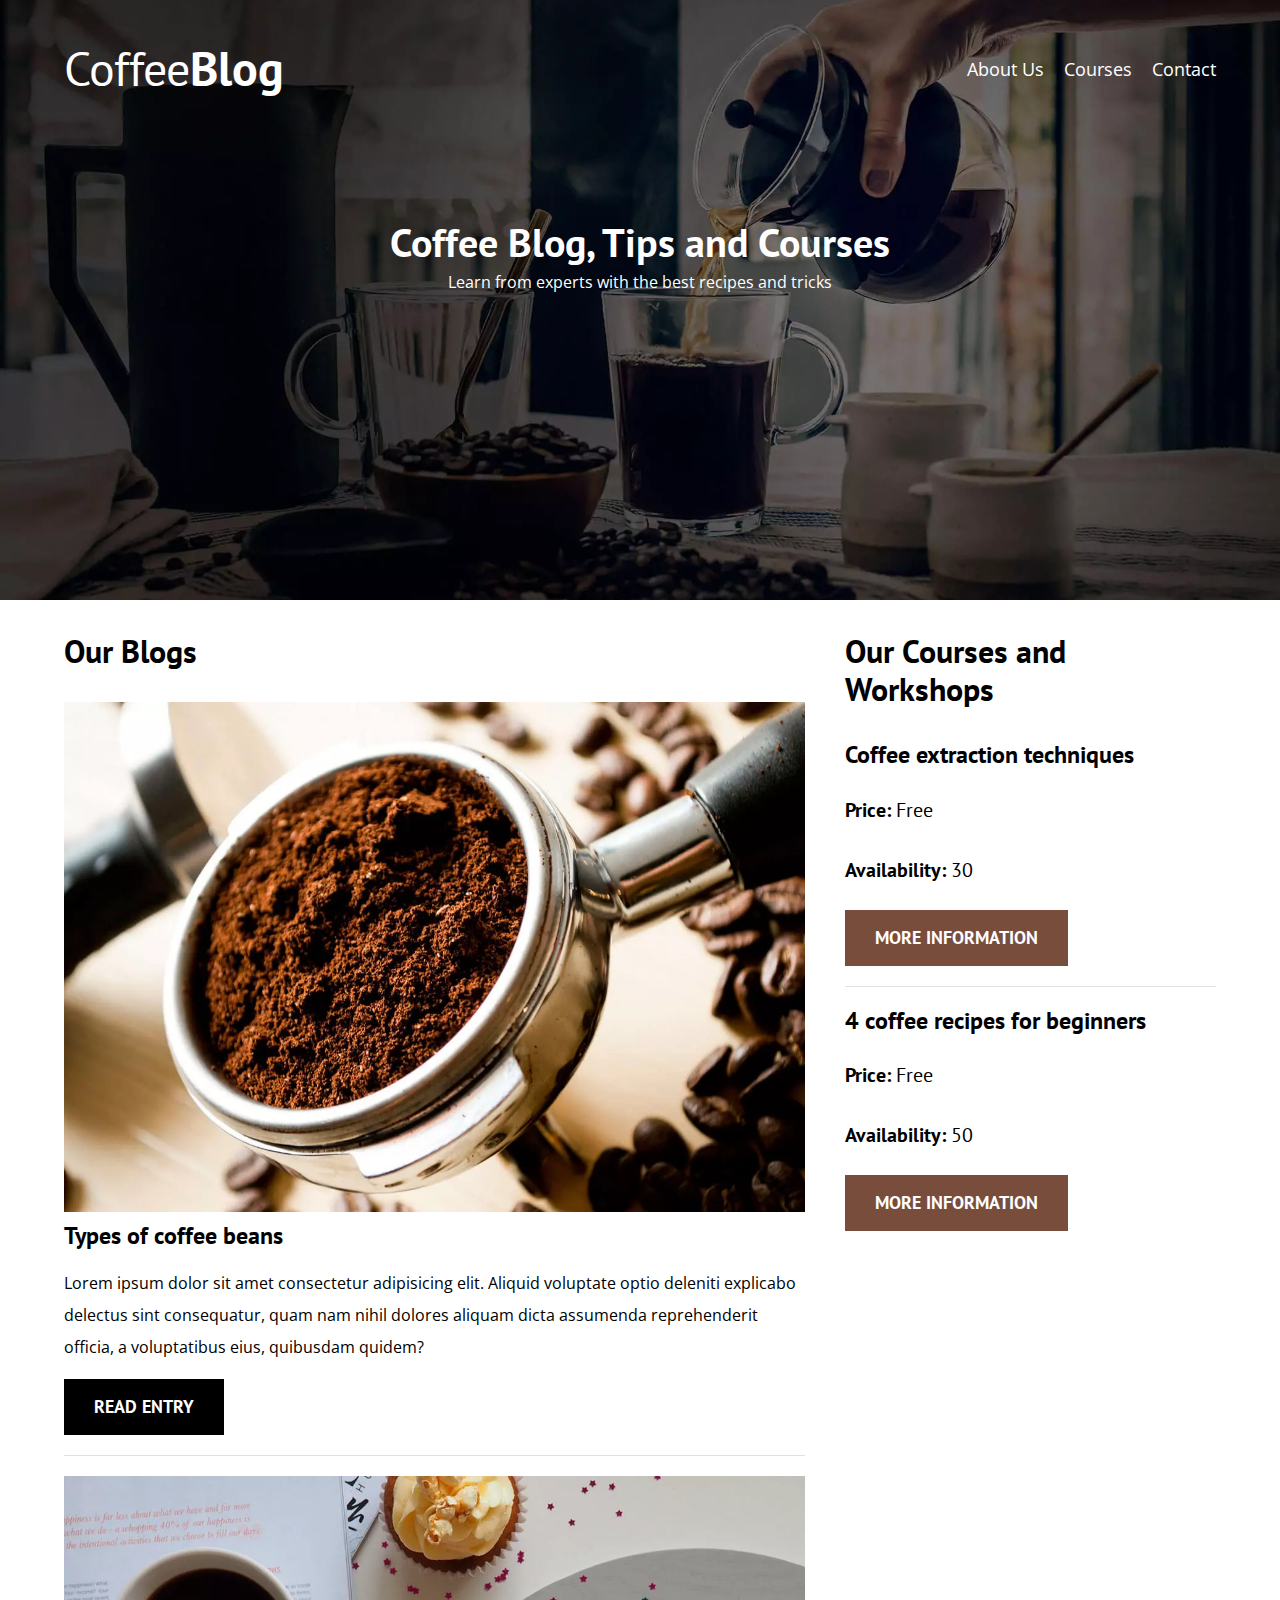
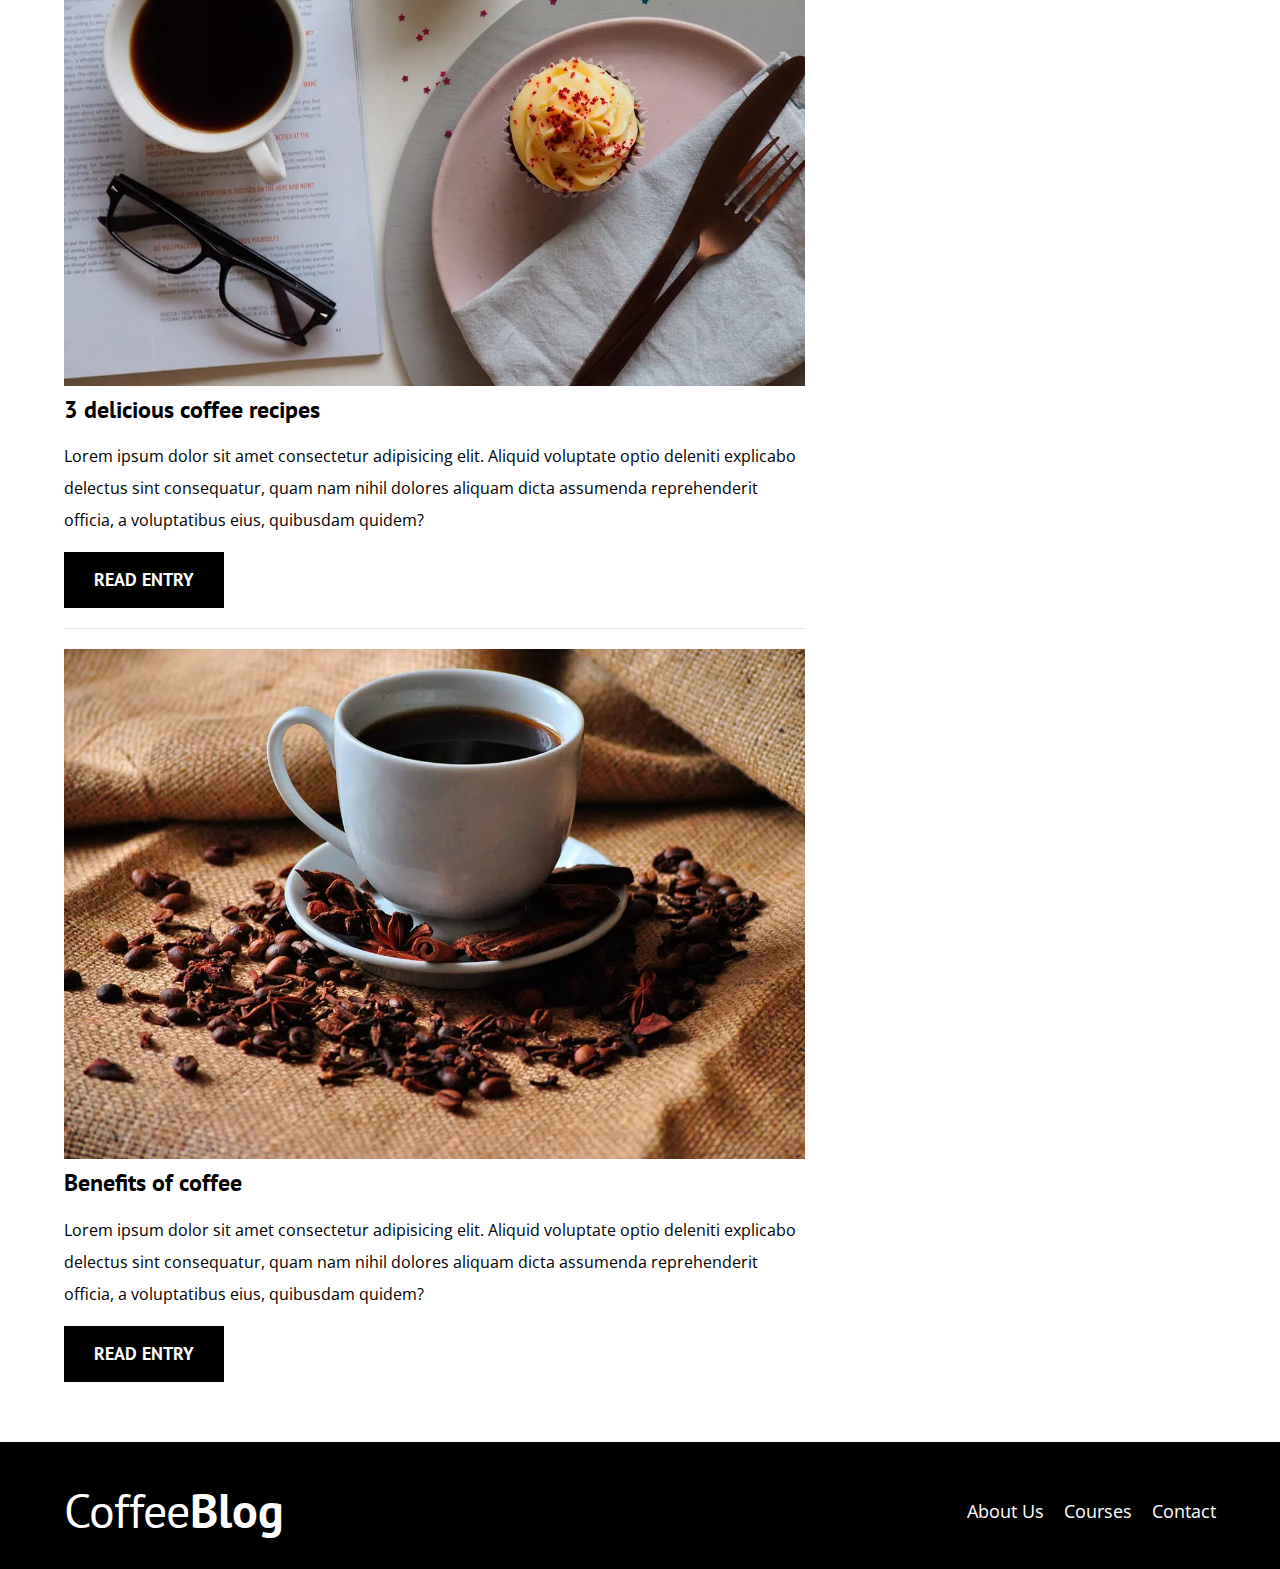
<file: index.html>
<!DOCTYPE html>
<html lang="en">
  <head>
    <meta charset="UTF-8" />
    <meta http-equiv="X-UA-Compatible" content="IE=edge" />
    <meta name="viewport" content="width=device-width, initial-scale=1.0" />

    <title>Coffee Blog</title>
    <meta name="description" content="Coffee Blog Web Page" />

    <!-- Prefetch -->
    <link rel="prefetch" href="about_us.html" as="document" />

    <!-- Preload -->
    <link rel="preload" href="css/normalize.css" as="style" />
    <link rel="stylesheet" href="css/normalize.css" />

    <link rel="preload" href="css/styles.css" as="style" />
    <link rel="stylesheet" href="css/styles.css" />

    <link rel="preconnect" href="https://fonts.googleapis.com" />
    <link rel="preconnect" href="https://fonts.gstatic.com" crossorigin />
    <link
      rel="preload"
      href="https://fonts.googleapis.com/css2?family=Open+Sans&family=PT+Sans:wght@400;700&display=swap"
      crossorigin="crossorigin"
      as="font"
    />
    <link
      href="https://fonts.googleapis.com/css2?family=Open+Sans&family=PT+Sans:wght@400;700&display=swap"
      rel="stylesheet"
    />
  </head>

  <body>
    <header class="header">
      <div class="container">
        <div class="bar">
          <a class="logo" href="index.html">
            <h1 class="logo__text no-margin center-text">
              Coffee<span class="logo__bold">Blog</span>
            </h1>
          </a>

          <nav class="navegation">
            <a href="about_us.html" class="navegation__link">About Us</a>
            <a href="courses.html" class="navegation__link">Courses</a>
            <a href="contact.html" class="navegation__link">Contact</a>
          </nav>
        </div>
      </div>

      <div class="header__text">
        <h2 class="no-margin">Coffee Blog, Tips and Courses</h2>
        <p class="no-margin">
          Learn from experts with the best recipes and tricks
        </p>
      </div>
    </header>

    <div class="container main-content">
      <main class="blog">
        <h3>Our Blogs</h3>
        <article class="entry">
          <div class="entry-img">
            <picture>
              <source
                srcset="img/blog1.webp"
                type="image/webp"
                loading="lazy"
              />
              <img src="img/blog1.jpg" alt="blog image" loading="lazy" />
            </picture>
          </div>
          <div class="entry-content">
            <h4 class="no-margin">Types of coffee beans</h4>
            <p>
              Lorem ipsum dolor sit amet consectetur adipisicing elit. Aliquid
              voluptate optio deleniti explicabo delectus sint consequatur, quam
              nam nihil dolores aliquam dicta assumenda reprehenderit officia, a
              voluptatibus eius, quibusdam quidem?
            </p>
            <a href="entry.html" class="button button--primary">Read entry</a>
          </div>
        </article>

        <article class="entry">
          <div class="entry-img">
            <picture>
              <source
                srcset="img/blog2.webp"
                type="image/webp"
                loading="lazy"
              />
              <img src="img/blog2.jpg" alt="blog image" loading="lazy" />
            </picture>
          </div>
          <div class="entry-content">
            <h4 class="no-margin">3 delicious coffee recipes</h4>
            <p>
              Lorem ipsum dolor sit amet consectetur adipisicing elit. Aliquid
              voluptate optio deleniti explicabo delectus sint consequatur, quam
              nam nihil dolores aliquam dicta assumenda reprehenderit officia, a
              voluptatibus eius, quibusdam quidem?
            </p>
            <a href="entry.html" class="button button--primary">Read entry</a>
          </div>
        </article>

        <article class="entry">
          <div class="entry-img">
            <picture>
              <source
                srcset="img/blog3.webp"
                type="image/webp"
                loading="lazy"
              />
              <img src="img/blog3.jpg" alt="blog image" loading="lazy" />
            </picture>
          </div>
          <div class="entry-content">
            <h4 class="no-margin">Benefits of coffee</h4>
            <p>
              Lorem ipsum dolor sit amet consectetur adipisicing elit. Aliquid
              voluptate optio deleniti explicabo delectus sint consequatur, quam
              nam nihil dolores aliquam dicta assumenda reprehenderit officia, a
              voluptatibus eius, quibusdam quidem?
            </p>
            <a href="entry.html" class="button button--primary">Read entry</a>
          </div>
        </article>
      </main>

      <aside class="sidebar">
        <h3>Our Courses and Workshops</h3>

        <ul class="courses no-padding">
          <li class="course-widget">
            <h4 class="no-margin">Coffee extraction techniques</h4>
            <p class="course-widget__label">
              Price: <span class="course-widget__info">Free</span>
            </p>
            <p class="course-widget__label">
              Availability: <span class="course-widget__info">30</span>
            </p>
            <a href="entry.html" class="button button--secondary"
              >More Information</a
            >
          </li>

          <li class="course-widget">
            <h4 class="no-margin">4 coffee recipes for beginners</h4>
            <p class="course-widget__label">
              Price: <span class="course-widget__info">Free</span>
            </p>
            <p class="course-widget__label">
              Availability: <span class="course-widget__info">50</span>
            </p>
            <a href="entry.html" class="button button--secondary"
              >More Information</a
            >
          </li>
        </ul>
      </aside>
    </div>

    <footer class="footer">
      <div class="container">
        <div class="bar">
          <a class="logo" href="index.html">
            <h1 class="logo__text no-margin center-text">
              Coffee<span class="logo__bold">Blog</span>
            </h1>
          </a>

          <nav class="navegation">
            <a href="about_us.html" class="navegation__link">About Us</a>
            <a href="courses.html" class="navegation__link">Courses</a>
            <a href="contact.html" class="navegation__link">Contact</a>
          </nav>
        </div>
      </div>
    </footer>

    <script src="js/modernizr.js"></script>
  </body>
</html>
</file>
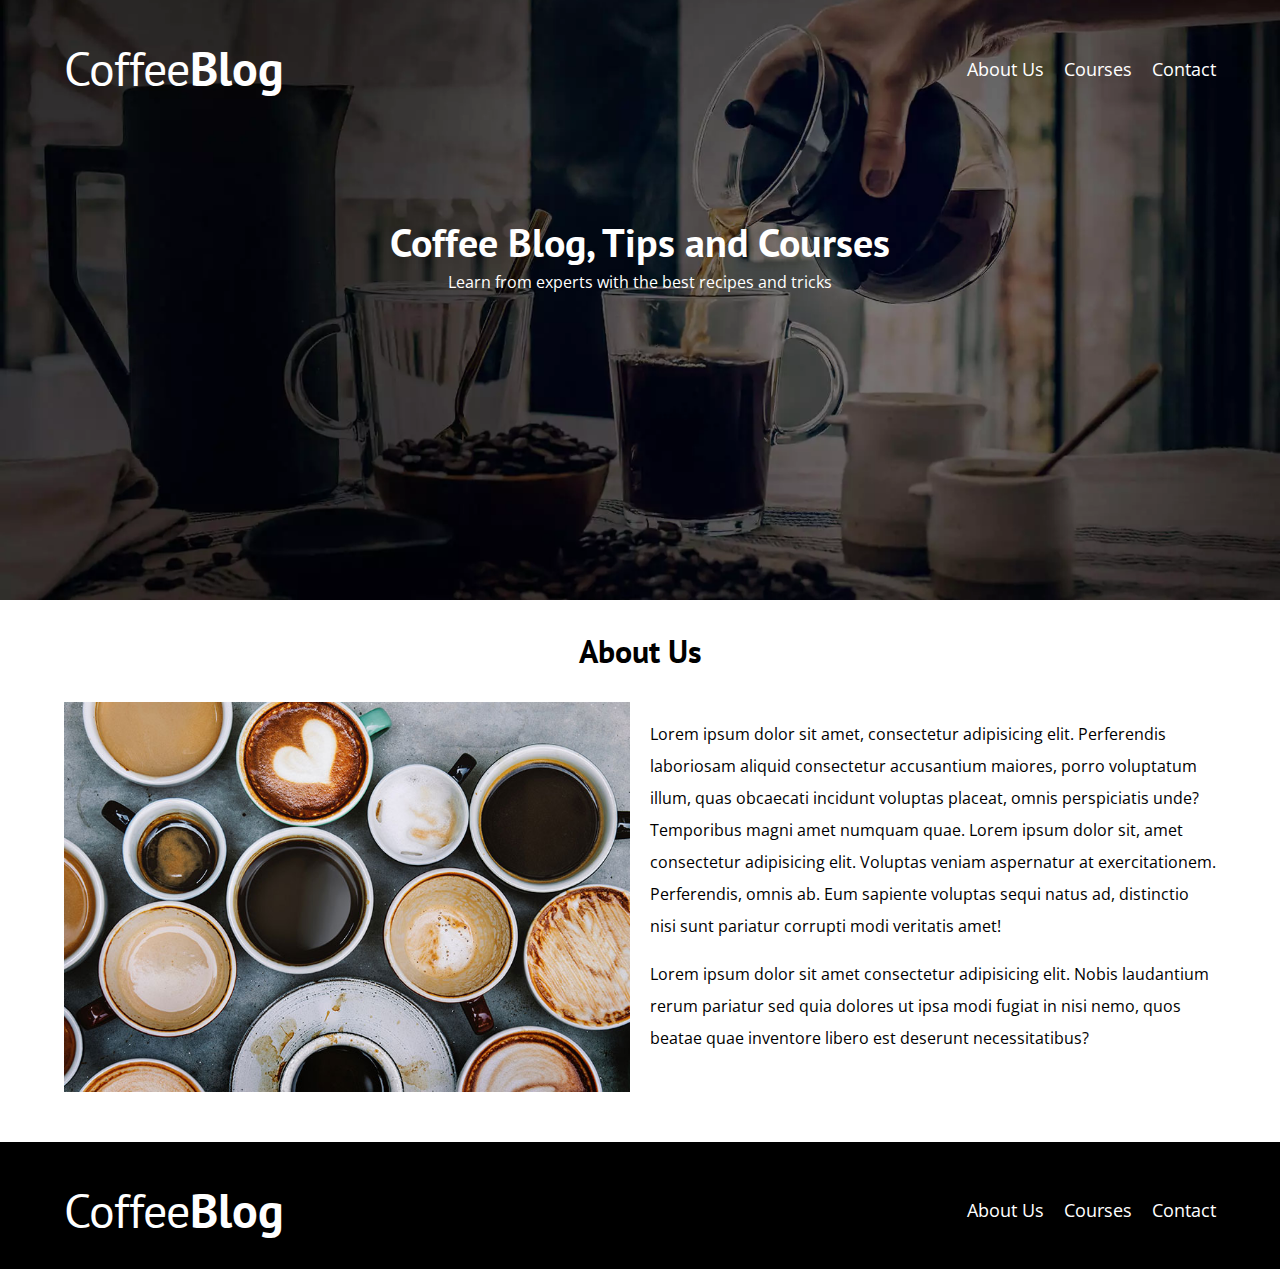
<file: about_us.html>
<!DOCTYPE html>
<html lang="en">
  <head>
    <meta charset="UTF-8" />
    <meta http-equiv="X-UA-Compatible" content="IE=edge" />
    <meta name="viewport" content="width=device-width, initial-scale=1.0" />

    <title>Coffee Blog</title>
    <meta name="description" content="Coffee Blog Web Page" />

    <!-- Prefetch -->
    <link rel="prefetch" href="about_us.html" as="document" />

    <!-- Preload -->
    <link rel="preload" href="css/normalize.css" as="style" />
    <link rel="stylesheet" href="css/normalize.css" />

    <link rel="preload" href="css/styles.css" as="style" />
    <link rel="stylesheet" href="css/styles.css" />

    <link rel="preconnect" href="https://fonts.googleapis.com" />
    <link rel="preconnect" href="https://fonts.gstatic.com" crossorigin />
    <link
      rel="preload"
      href="https://fonts.googleapis.com/css2?family=Open+Sans&family=PT+Sans:wght@400;700&display=swap"
      crossorigin="crossorigin"
      as="font"
    />
    <link
      href="https://fonts.googleapis.com/css2?family=Open+Sans&family=PT+Sans:wght@400;700&display=swap"
      rel="stylesheet"
    />
  </head>

  <body>
    <header class="header">
      <div class="container">
        <div class="bar">
          <a class="logo" href="index.html">
            <h1 class="logo__text no-margin center-text">
              Coffee<span class="logo__bold">Blog</span>
            </h1>
          </a>

          <nav class="navegation">
            <a href="about_us.html" class="navegation__link">About Us</a>
            <a href="courses.html" class="navegation__link">Courses</a>
            <a href="contact.html" class="navegation__link">Contact</a>
          </nav>
        </div>
      </div>

      <div class="header__text">
        <h2 class="no-margin">Coffee Blog, Tips and Courses</h2>
        <p class="no-margin">
          Learn from experts with the best recipes and tricks
        </p>
      </div>
    </header>

    <main class="container">
      <h3 class="center-text">About Us</h3>

      <div class="about-us">
        <div class="about-us__img">
          <img src="img/nosotros.jpg" alt="about img" />
        </div>

        <div class="about-us__text">
          <p>
            Lorem ipsum dolor sit amet, consectetur adipisicing elit.
            Perferendis laboriosam aliquid consectetur accusantium maiores,
            porro voluptatum illum, quas obcaecati incidunt voluptas placeat,
            omnis perspiciatis unde? Temporibus magni amet numquam quae. Lorem
            ipsum dolor sit, amet consectetur adipisicing elit. Voluptas veniam
            aspernatur at exercitationem. Perferendis, omnis ab. Eum sapiente
            voluptas sequi natus ad, distinctio nisi sunt pariatur corrupti modi
            veritatis amet!
          </p>

          <p>
            Lorem ipsum dolor sit amet consectetur adipisicing elit. Nobis
            laudantium rerum pariatur sed quia dolores ut ipsa modi fugiat in
            nisi nemo, quos beatae quae inventore libero est deserunt
            necessitatibus?
          </p>
        </div>
      </div>
    </main>

    <footer class="footer">
      <div class="container">
        <div class="bar">
          <a class="logo" href="index.html">
            <h1 class="logo__text no-margin center-text">
              Coffee<span class="logo__bold">Blog</span>
            </h1>
          </a>

          <nav class="navegation">
            <a href="about_us.html" class="navegation__link">About Us</a>
            <a href="courses.html" class="navegation__link">Courses</a>
            <a href="contact.html" class="navegation__link">Contact</a>
          </nav>
        </div>
      </div>
    </footer>

    <script src="js/modernizr.js"></script>
  </body>
</html>
</file>
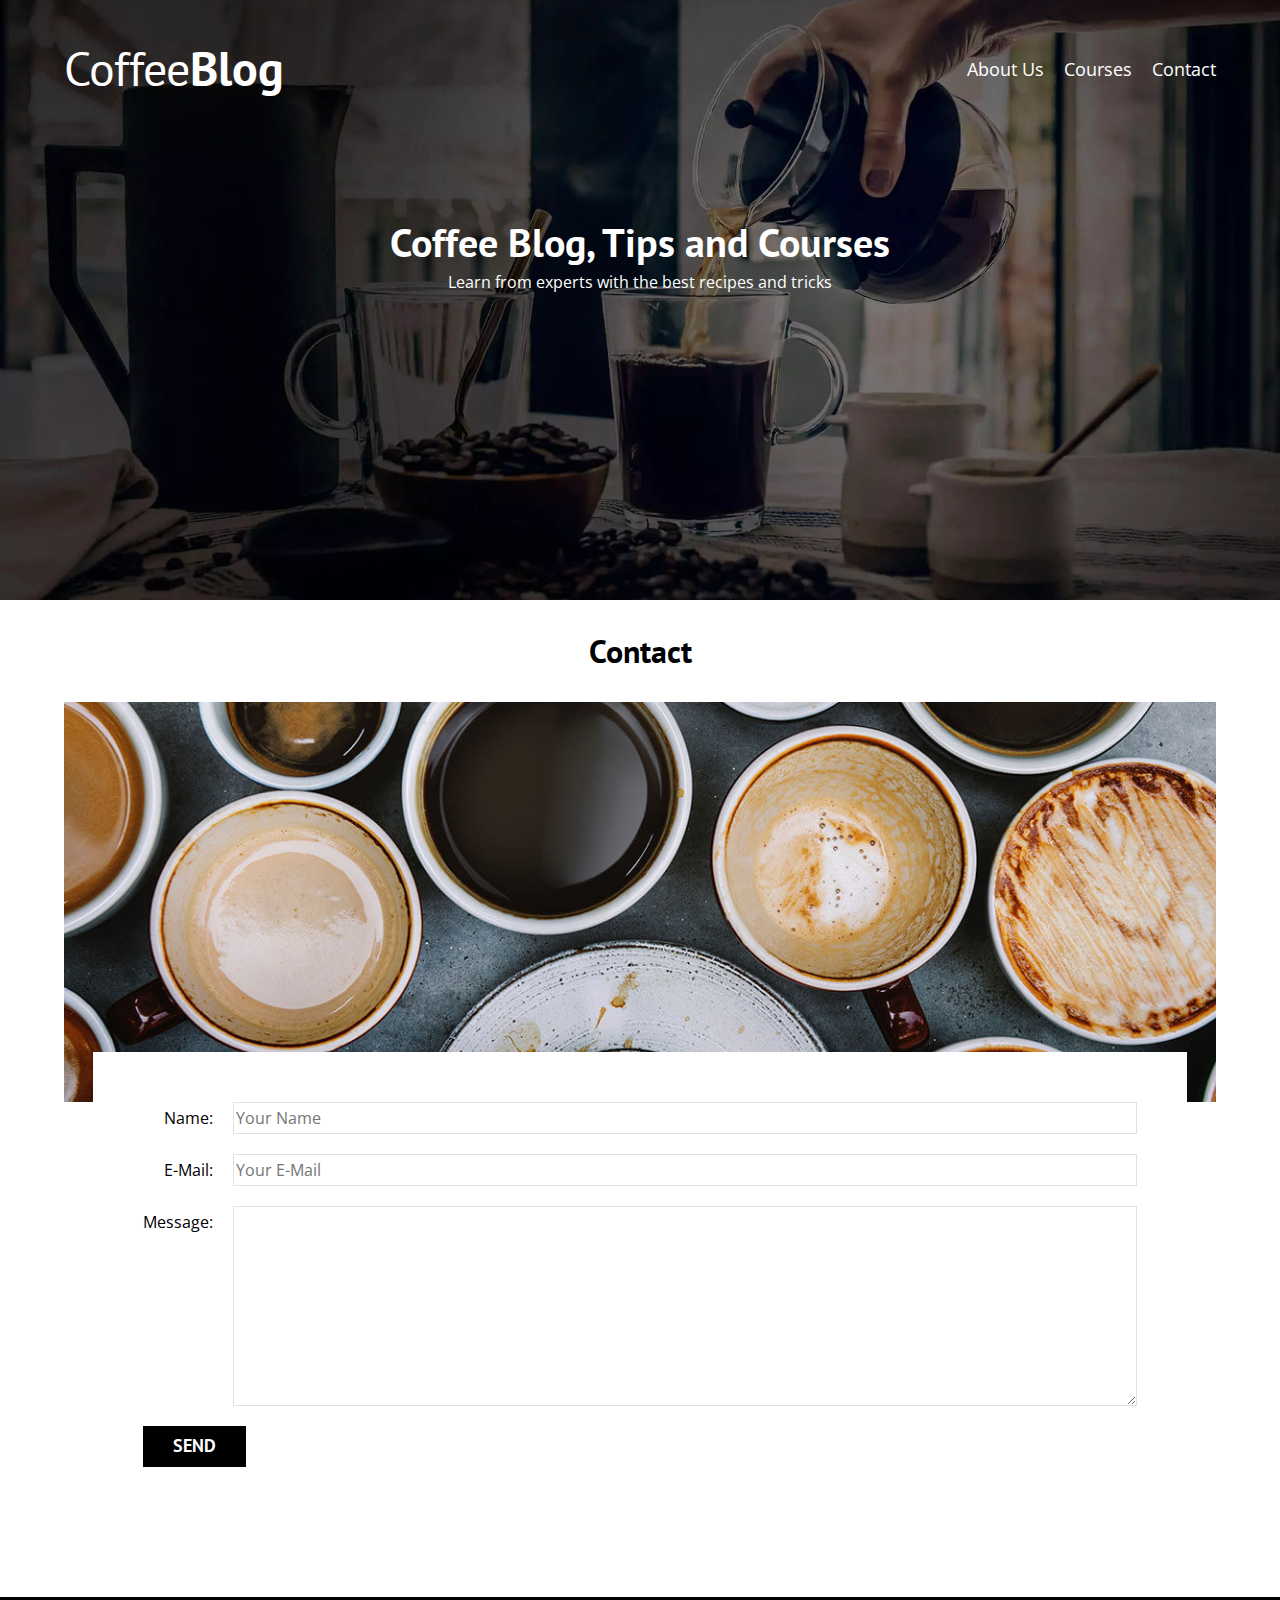
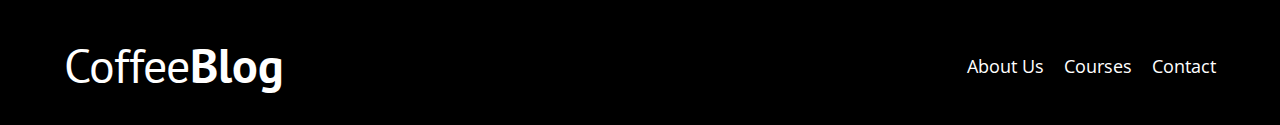
<file: contact.html>
<!DOCTYPE html>
<html lang="en">
  <head>
    <meta charset="UTF-8" />
    <meta http-equiv="X-UA-Compatible" content="IE=edge" />
    <meta name="viewport" content="width=device-width, initial-scale=1.0" />

    <title>Coffee Blog</title>
    <meta name="description" content="Coffee Blog Web Page" />

    <!-- Prefetch -->
    <link rel="prefetch" href="about_us.html" as="document" />

    <!-- Preload -->
    <link rel="preload" href="css/normalize.css" as="style" />
    <link rel="stylesheet" href="css/normalize.css" />

    <link rel="preload" href="css/styles.css" as="style" />
    <link rel="stylesheet" href="css/styles.css" />

    <link rel="preconnect" href="https://fonts.googleapis.com" />
    <link rel="preconnect" href="https://fonts.gstatic.com" crossorigin />
    <link
      rel="stylesheet preload prefetch"
      href="https://fonts.googleapis.com/css2?family=Open+Sans&family=PT+Sans:wght@400;700&display=swap"
      crossorigin="crossorigin"
      as="style"
    />
    <link
      href="https://fonts.googleapis.com/css2?family=Open+Sans&family=PT+Sans:wght@400;700&display=swap"
      rel="stylesheet"
    />
  </head>

  <body>
    <header class="header">
      <div class="container">
        <div class="bar">
          <a class="logo" href="index.html">
            <h1 class="logo__text no-margin center-text">
              Coffee<span class="logo__bold">Blog</span>
            </h1>
          </a>

          <nav class="navegation">
            <a href="about_us.html" class="navegation__link">About Us</a>
            <a href="courses.html" class="navegation__link">Courses</a>
            <a href="contact.html" class="navegation__link">Contact</a>
          </nav>
        </div>
      </div>

      <div class="header__text">
        <h2 id="heading" class="no-margin">Coffee Blog, Tips and Courses</h2>
        <p class="no-margin">
          Learn from experts with the best recipes and tricks
        </p>
      </div>
    </header>

    <main class="container">
      <h3 class="center-text">Contact</h3>

      <div class="contact-bg"></div>
      <form class="form">
        <div class="camp">
          <label class="camp__label" for="name">Name:</label>
          <input
            class="camp__field"
            type="text"
            placeholder="Your Name"
            id="name"
          />
        </div>
        <div class="camp">
          <label class="camp__label" for="email">E-Mail:</label>
          <input
            class="camp__field"
            type="email"
            placeholder="Your E-Mail"
            id="email"
          />
        </div>
        <div class="camp">
          <label class="camp__label" for="msg">Message:</label>
          <textarea
            class="camp__field camp__field--textarea"
            id="msg"
          ></textarea>
        </div>

        <div class="camp">
          <input type="submit" value="Send" class="button button--primary" />
        </div>
      </form>
    </main>

    <footer class="footer">
      <div class="container">
        <div class="bar">
          <a class="logo" href="index.html">
            <h1 class="logo__text no-margin center-text">
              Coffee<span class="logo__bold">Blog</span>
            </h1>
          </a>

          <nav class="navegation">
            <a href="about_us.html" class="navegation__link">About Us</a>
            <a href="courses.html" class="navegation__link">Courses</a>
            <a href="contact.html" class="navegation__link">Contact</a>
          </nav>
        </div>
      </div>
    </footer>

    <script src="js/modernizr.js"></script>
    <script src="js/scripts.js"></script>
  </body>
</html>
</file>
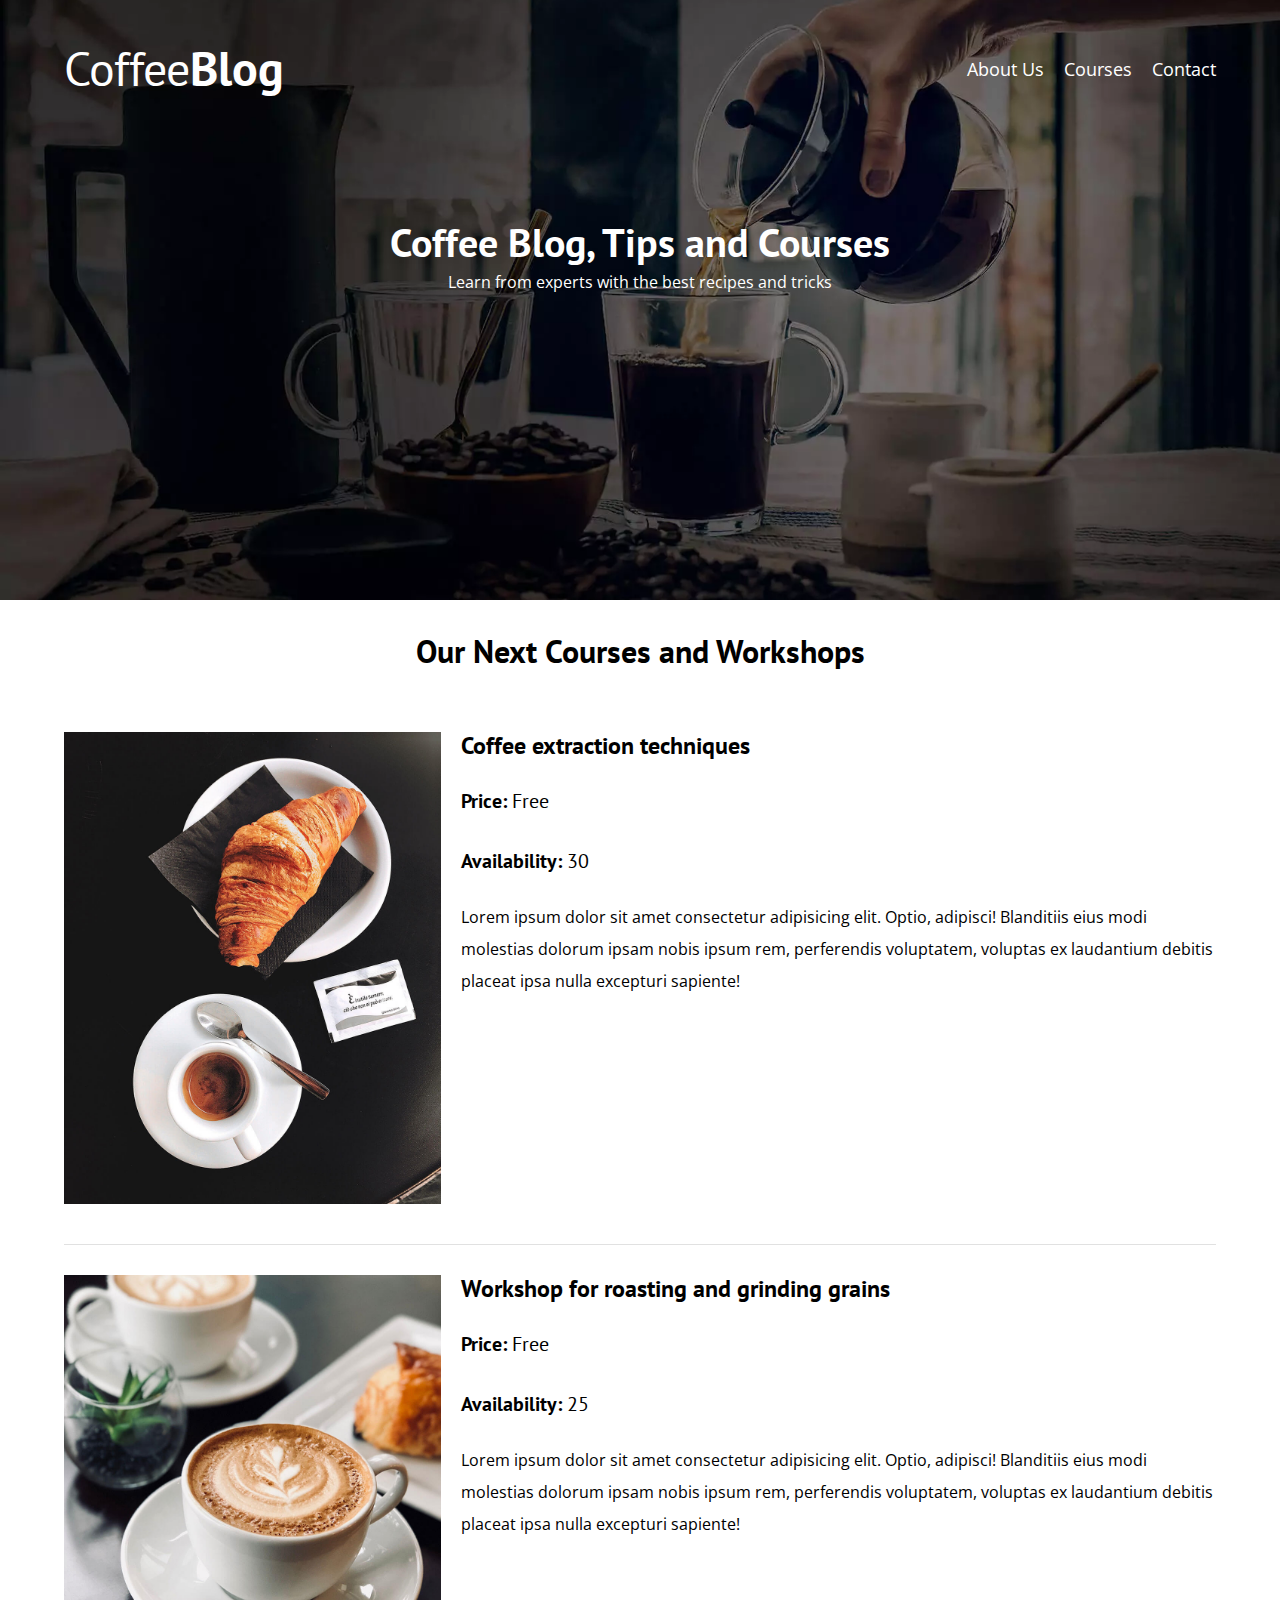
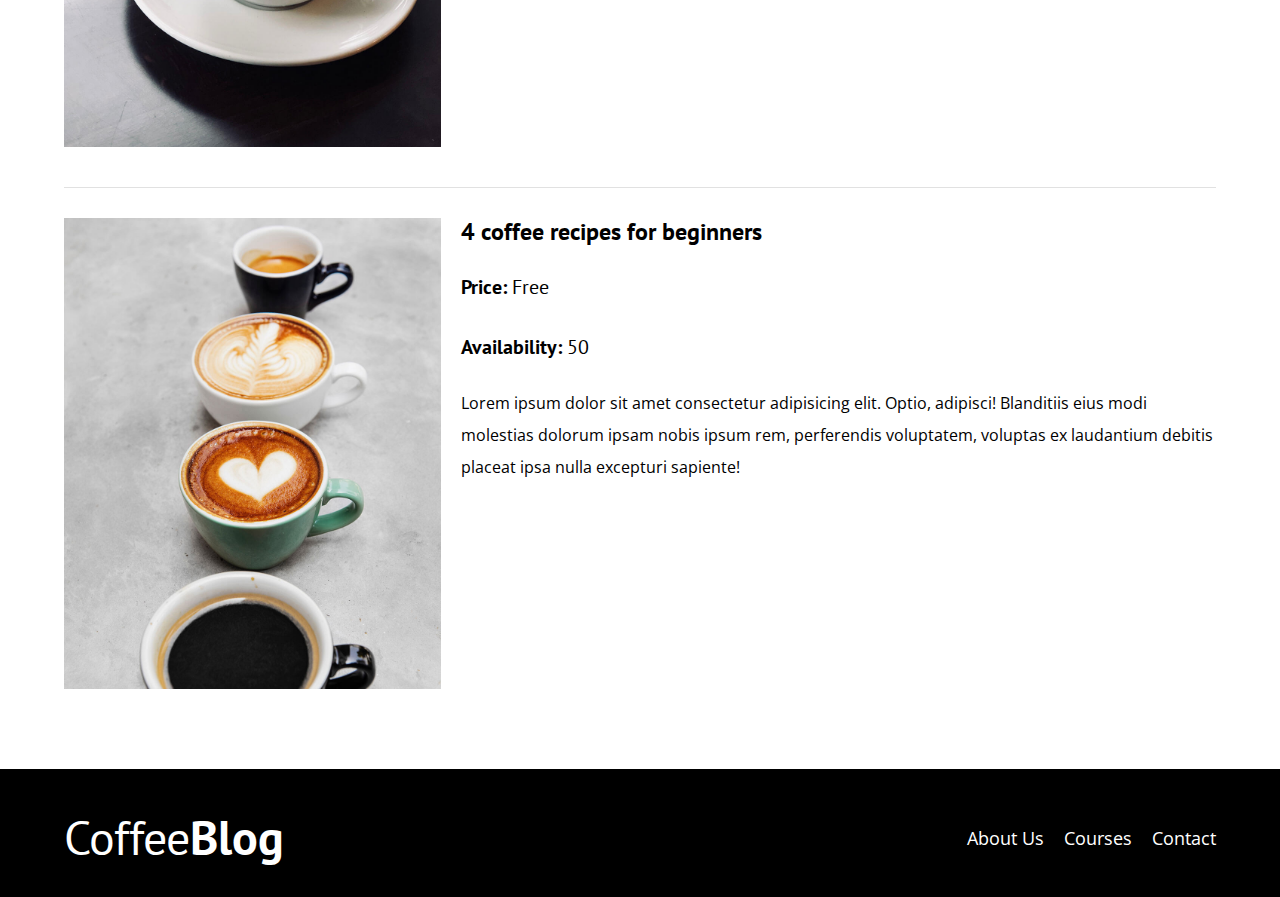
<file: courses.html>
<!DOCTYPE html>
<html lang="en">
  <head>
    <meta charset="UTF-8" />
    <meta http-equiv="X-UA-Compatible" content="IE=edge" />
    <meta name="viewport" content="width=device-width, initial-scale=1.0" />

    <title>Coffee Blog</title>
    <meta name="description" content="Coffee Blog Web Page" />

    <!-- Prefetch -->
    <link rel="prefetch" href="about_us.html" as="document" />

    <!-- Preload -->
    <link rel="preload" href="css/normalize.css" as="style" />
    <link rel="stylesheet" href="css/normalize.css" />

    <link rel="preload" href="css/styles.css" as="style" />
    <link rel="stylesheet" href="css/styles.css" />

    <link rel="preconnect" href="https://fonts.googleapis.com" />
    <link rel="preconnect" href="https://fonts.gstatic.com" crossorigin />
    <link
      rel="preload"
      href="https://fonts.googleapis.com/css2?family=Open+Sans&family=PT+Sans:wght@400;700&display=swap"
      crossorigin="crossorigin"
      as="font"
    />
    <link
      href="https://fonts.googleapis.com/css2?family=Open+Sans&family=PT+Sans:wght@400;700&display=swap"
      rel="stylesheet"
    />
  </head>

  <body>
    <header class="header">
      <div class="container">
        <div class="bar">
          <a class="logo" href="index.html">
            <h1 class="logo__text no-margin center-text">
              Coffee<span class="logo__bold">Blog</span>
            </h1>
          </a>

          <nav class="navegation">
            <a href="about_us.html" class="navegation__link">About Us</a>
            <a href="courses.html" class="navegation__link">Courses</a>
            <a href="contact.html" class="navegation__link">Contact</a>
          </nav>
        </div>
      </div>

      <div class="header__text">
        <h2 class="no-margin">Coffee Blog, Tips and Courses</h2>
        <p class="no-margin">
          Learn from experts with the best recipes and tricks
        </p>
      </div>
    </header>

    <main class="container">
      <h3 class="center-text">Our Next Courses and Workshops</h3>

      <div class="course">
        <div class="course__img">
          <img src="img/curso1.jpg" alt="course img" />
        </div>

        <div class="course__info">
          <h4 class="no-margin">Coffee extraction techniques</h4>
          <p class="course__label">
            Price: <span class="course__info">Free</span>
          </p>
          <p class="course__label">
            Availability: <span class="course__info">30</span>
          </p>
          <p class="course__about">
            Lorem ipsum dolor sit amet consectetur adipisicing elit. Optio,
            adipisci! Blanditiis eius modi molestias dolorum ipsam nobis ipsum
            rem, perferendis voluptatem, voluptas ex laudantium debitis placeat
            ipsa nulla excepturi sapiente!
          </p>
        </div>
        <!-- .course__info -->
      </div>
      <!-- .course -->

      <div class="course">
        <div class="course__img">
          <img src="img/curso2.jpg" alt="course img" />
        </div>

        <div class="course__info">
          <h4 class="no-margin">Workshop for roasting and grinding grains</h4>
          <p class="course__label">
            Price: <span class="course__info">Free</span>
          </p>
          <p class="course__label">
            Availability: <span class="course__info">25</span>
          </p>
          <p class="course__about">
            Lorem ipsum dolor sit amet consectetur adipisicing elit. Optio,
            adipisci! Blanditiis eius modi molestias dolorum ipsam nobis ipsum
            rem, perferendis voluptatem, voluptas ex laudantium debitis placeat
            ipsa nulla excepturi sapiente!
          </p>
        </div>
        <!-- .course__info -->
      </div>
      <!-- .course -->

      <div class="course">
        <div class="course__img">
          <img src="img/curso3.jpg" alt="course img" />
        </div>

        <div class="course__info">
          <h4 class="no-margin">4 coffee recipes for beginners</h4>
          <p class="course__label">
            Price: <span class="course__info">Free</span>
          </p>
          <p class="course__label">
            Availability: <span class="course__info">50</span>
          </p>
          <p class="course__about">
            Lorem ipsum dolor sit amet consectetur adipisicing elit. Optio,
            adipisci! Blanditiis eius modi molestias dolorum ipsam nobis ipsum
            rem, perferendis voluptatem, voluptas ex laudantium debitis placeat
            ipsa nulla excepturi sapiente!
          </p>
        </div>
        <!-- .course__info -->
      </div>
      <!-- .course -->
    </main>

    <footer class="footer">
      <div class="container">
        <div class="bar">
          <a class="logo" href="index.html">
            <h1 class="logo__text no-margin center-text">
              Coffee<span class="logo__bold">Blog</span>
            </h1>
          </a>

          <nav class="navegation">
            <a href="about_us.html" class="navegation__link">About Us</a>
            <a href="courses.html" class="navegation__link">Courses</a>
            <a href="contact.html" class="navegation__link">Contact</a>
          </nav>
        </div>
      </div>
    </footer>

    <script src="js/modernizr.js"></script>
  </body>
</html>
</file>
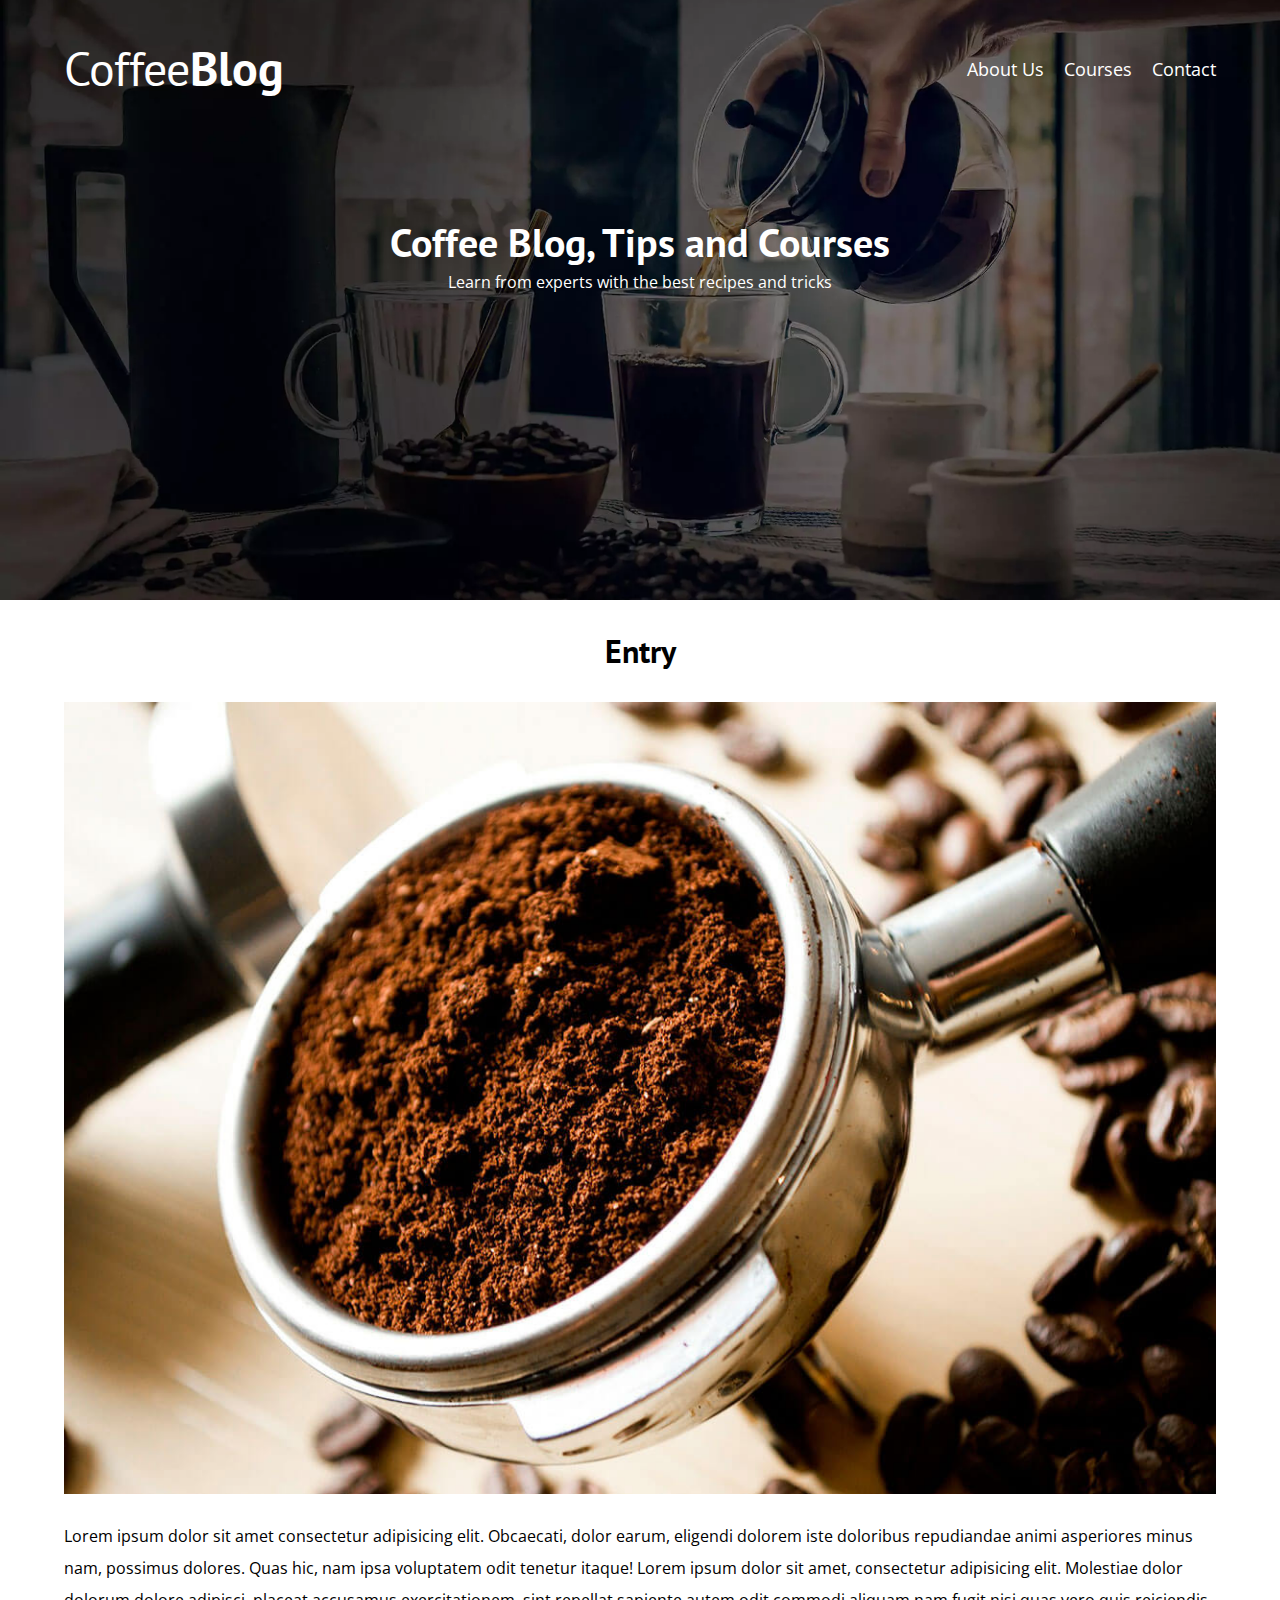
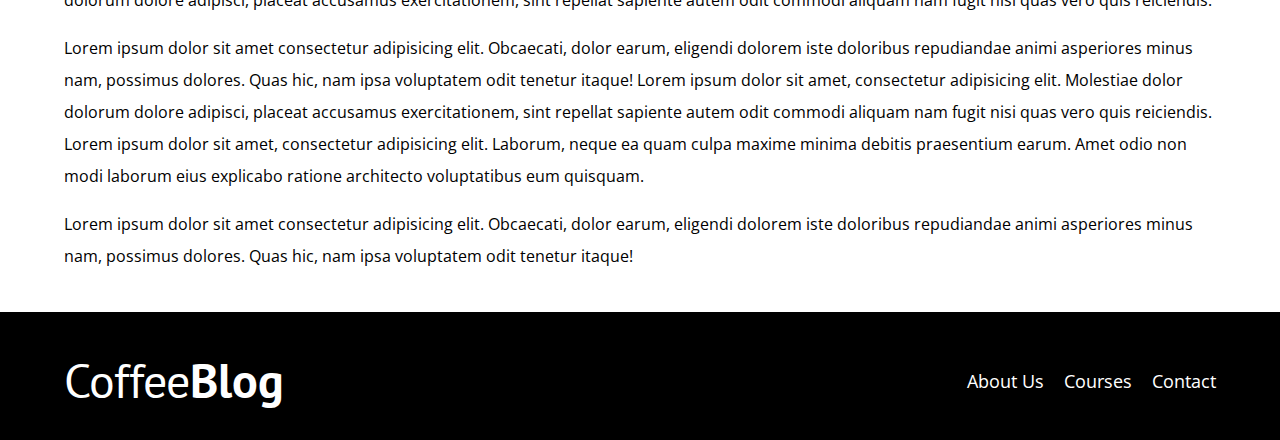
<file: entry.html>
<!DOCTYPE html>
<html lang="en">
  <head>
    <meta charset="UTF-8" />
    <meta http-equiv="X-UA-Compatible" content="IE=edge" />
    <meta name="viewport" content="width=device-width, initial-scale=1.0" />

    <title>Coffee Blog</title>
    <meta name="description" content="Coffee Blog Web Page" />

    <!-- Prefetch -->
    <link rel="prefetch" href="about_us.html" as="document" />

    <!-- Preload -->
    <link rel="preload" href="css/normalize.css" as="style" />
    <link rel="stylesheet" href="css/normalize.css" />

    <link rel="preload" href="css/styles.css" as="style" />
    <link rel="stylesheet" href="css/styles.css" />

    <link rel="preconnect" href="https://fonts.googleapis.com" />
    <link rel="preconnect" href="https://fonts.gstatic.com" crossorigin />
    <link
      rel="preload"
      href="https://fonts.googleapis.com/css2?family=Open+Sans&family=PT+Sans:wght@400;700&display=swap"
      crossorigin="crossorigin"
      as="font"
    />
    <link
      href="https://fonts.googleapis.com/css2?family=Open+Sans&family=PT+Sans:wght@400;700&display=swap"
      rel="stylesheet"
    />
  </head>

  <body>
    <header class="header">
      <div class="container">
        <div class="bar">
          <a class="logo" href="index.html">
            <h1 class="logo__text no-margin center-text">
              Coffee<span class="logo__bold">Blog</span>
            </h1>
          </a>

          <nav class="navegation">
            <a href="about_us.html" class="navegation__link">About Us</a>
            <a href="courses.html" class="navegation__link">Courses</a>
            <a href="contact.html" class="navegation__link">Contact</a>
          </nav>
        </div>
      </div>

      <div class="header__text">
        <h2 class="no-margin">Coffee Blog, Tips and Courses</h2>
        <p class="no-margin">
          Learn from experts with the best recipes and tricks
        </p>
      </div>
    </header>

    <main class="container">
      <h3 class="center-text">Entry</h3>

      <img src="img/blog1.jpg" alt="blog img" />
      <p>
        Lorem ipsum dolor sit amet consectetur adipisicing elit. Obcaecati,
        dolor earum, eligendi dolorem iste doloribus repudiandae animi
        asperiores minus nam, possimus dolores. Quas hic, nam ipsa voluptatem
        odit tenetur itaque! Lorem ipsum dolor sit amet, consectetur adipisicing
        elit. Molestiae dolor dolorum dolore adipisci, placeat accusamus
        exercitationem, sint repellat sapiente autem odit commodi aliquam nam
        fugit nisi quas vero quis reiciendis.
      </p>
      <p>
        Lorem ipsum dolor sit amet consectetur adipisicing elit. Obcaecati,
        dolor earum, eligendi dolorem iste doloribus repudiandae animi
        asperiores minus nam, possimus dolores. Quas hic, nam ipsa voluptatem
        odit tenetur itaque! Lorem ipsum dolor sit amet, consectetur adipisicing
        elit. Molestiae dolor dolorum dolore adipisci, placeat accusamus
        exercitationem, sint repellat sapiente autem odit commodi aliquam nam
        fugit nisi quas vero quis reiciendis. Lorem ipsum dolor sit amet,
        consectetur adipisicing elit. Laborum, neque ea quam culpa maxime minima
        debitis praesentium earum. Amet odio non modi laborum eius explicabo
        ratione architecto voluptatibus eum quisquam.
      </p>
      <p>
        Lorem ipsum dolor sit amet consectetur adipisicing elit. Obcaecati,
        dolor earum, eligendi dolorem iste doloribus repudiandae animi
        asperiores minus nam, possimus dolores. Quas hic, nam ipsa voluptatem
        odit tenetur itaque!
      </p>
    </main>

    <footer class="footer">
      <div class="container">
        <div class="bar">
          <a class="logo" href="index.html">
            <h1 class="logo__text no-margin center-text">
              Coffee<span class="logo__bold">Blog</span>
            </h1>
          </a>

          <nav class="navegation">
            <a href="about_us.html" class="navegation__link">About Us</a>
            <a href="courses.html" class="navegation__link">Courses</a>
            <a href="contact.html" class="navegation__link">Contact</a>
          </nav>
        </div>
      </div>
    </footer>

    <script src="js/modernizr.js"></script>
  </body>
</html>
</file>
<file: css/styles.css>
:root {
  --headingFont: "PT Sans", sans-serif;
  --bodyFont: "Open Sans", sans-serif;

  --primaryColor: #784d3c;
  --whiteColor: #ffffff;
  --grayColor: #e1e1e1;
  --blackColor: #000000;
}

html {
  box-sizing: border-box;
  font-size: 62.5%; /* 1rem == 10px */
}

*,
*::before,
*::after {
  box-sizing: inherit;
}

body {
  font-family: var(--bodyFont);
  font-size: 1.6rem;
  line-height: 2;
}

/* Globals */
.container {
  width: min(90%, 120rem);
  margin: 0 auto;
}

a {
  text-decoration: none;
}

h1,
h2,
h3,
h4 {
  font-family: var(--headingFont);
  line-height: 1.2;
}

h1 {
  font-size: 4.8rem;
}

h2 {
  font-size: 4rem;
}

h3 {
  font-size: 3.2rem;
}

h4 {
  font-size: 2.4rem;
}

img {
  width: 100%;
}

/* Utilities */
.no-margin {
  margin: 0;
}

.no-padding {
  padding: 0;
}

.center-text {
  text-align: center;
}

/* Header */
.webp .header {
  background-image: url(../img/banner.webp);
}

.no-webp .header {
  background-image: url(../img/banner.jpg);
}

.header {
  height: 60rem;
  background-size: cover;
  background-repeat: no-repeat;
  background-position: center center;
}

.header__text {
  text-align: center;
  color: var(--whiteColor);
  margin-top: 5rem;
}
@media (min-width: 768px) {
  .header__text {
    margin-top: 12rem;
  }
}

.bar {
  padding-top: 4rem;
}

@media (min-width: 768px) {
  .bar {
    display: flex;
    justify-content: space-between;
    align-items: center;
  }
}

.logo {
  color: var(--whiteColor);
}

.logo__text {
  font-weight: 400;
}

.logo__bold {
  font-weight: 700;
}

@media (min-width: 768px) {
  .navegation {
    display: flex;
    gap: 2rem;
  }
}

.navegation__link {
  display: block;
  text-align: center;
  font-size: 1.8rem;
  color: var(--whiteColor);
}

/* Main */
@media (min-width: 768px) {
  .main-content {
    display: grid;
    grid-template-columns: 2fr 1fr;
    column-gap: 4rem;
  }
}

.entry {
  border-bottom: 1px solid var(--grayColor);
  margin-bottom: 2rem;
}
.entry:last-of-type {
  border: none;
  margin-bottom: 0;
}

.button {
  display: block;
  font-family: var(--headingFont);
  color: var(--whiteColor);
  text-align: center;
  padding: 1rem 3rem;
  font-size: 1.8rem;
  text-transform: uppercase;
  font-weight: 700;
  margin-bottom: 2rem;
  border: none;
}
@media (min-width: 768px) {
  .button {
    display: inline-block;
  }
}

.button:hover {
  cursor: pointer;
}

.button--primary {
  background-color: var(--blackColor);
}

.button--secondary {
  background-color: var(--primaryColor);
}

.courses {
  list-style: none;
}

.course-widget {
  border-bottom: 1px solid var(--grayColor);
  margin-bottom: 2rem;
}
.course-widget:last-of-type {
  border-bottom: none;
  margin-bottom: 0;
}

.course-widget__label,
.course__label {
  font-family: var(--headingFont);
  font-weight: 700;
  font-size: 2rem;
}

.course-widget__info,
.course__info {
  font-weight: 400;
}

/* About Us */
@media (min-width: 768px) {
  .about-us {
    display: grid;
    grid-template-columns: repeat(2, 1fr);
    column-gap: 2rem;
  }
}

/* Courses */
.course {
  padding: 3rem 0;
  border-bottom: 1px solid var(--grayColor);
}
@media (min-width: 768px) {
  .course {
    display: grid;
    grid-template-columns: 1fr 2fr;
    column-gap: 2rem;
  }
}

.course:last-of-type {
  border: none;
}

/* Contact */
.good {
  background-color: rgb(74, 185, 0);
  text-align: center;
  padding: 1rem;
  color: var(--whiteColor);
  text-transform: uppercase;
}

.error {
  background-color: rgb(185, 0, 0);
  text-align: center;
  padding: 1rem;
  color: var(--whiteColor);
  text-transform: uppercase;
}

.contact-bg {
  background-image: url(../img/contacto.jpg);
  height: 40rem;
  background-size: cover;
  background-repeat: no-repeat;
}

.form {
  background-color: var(--whiteColor);
  margin: -5rem auto 0 auto;
  width: 95%;
  padding: 5rem;
}

.camp {
  display: flex;
  margin-bottom: 2rem;
}

.camp__label {
  flex: 0 0 9rem;
  text-align: right;
  padding-right: 2rem;
}

.camp__field {
  flex: 1;
  border: 1px solid var(--grayColor);
}

.camp__field--textarea {
  height: 20rem;
}

/* Footer */
.footer {
  background-color: var(--blackColor);
  padding-bottom: 3rem;
  margin-top: 4rem;
}
</file>
